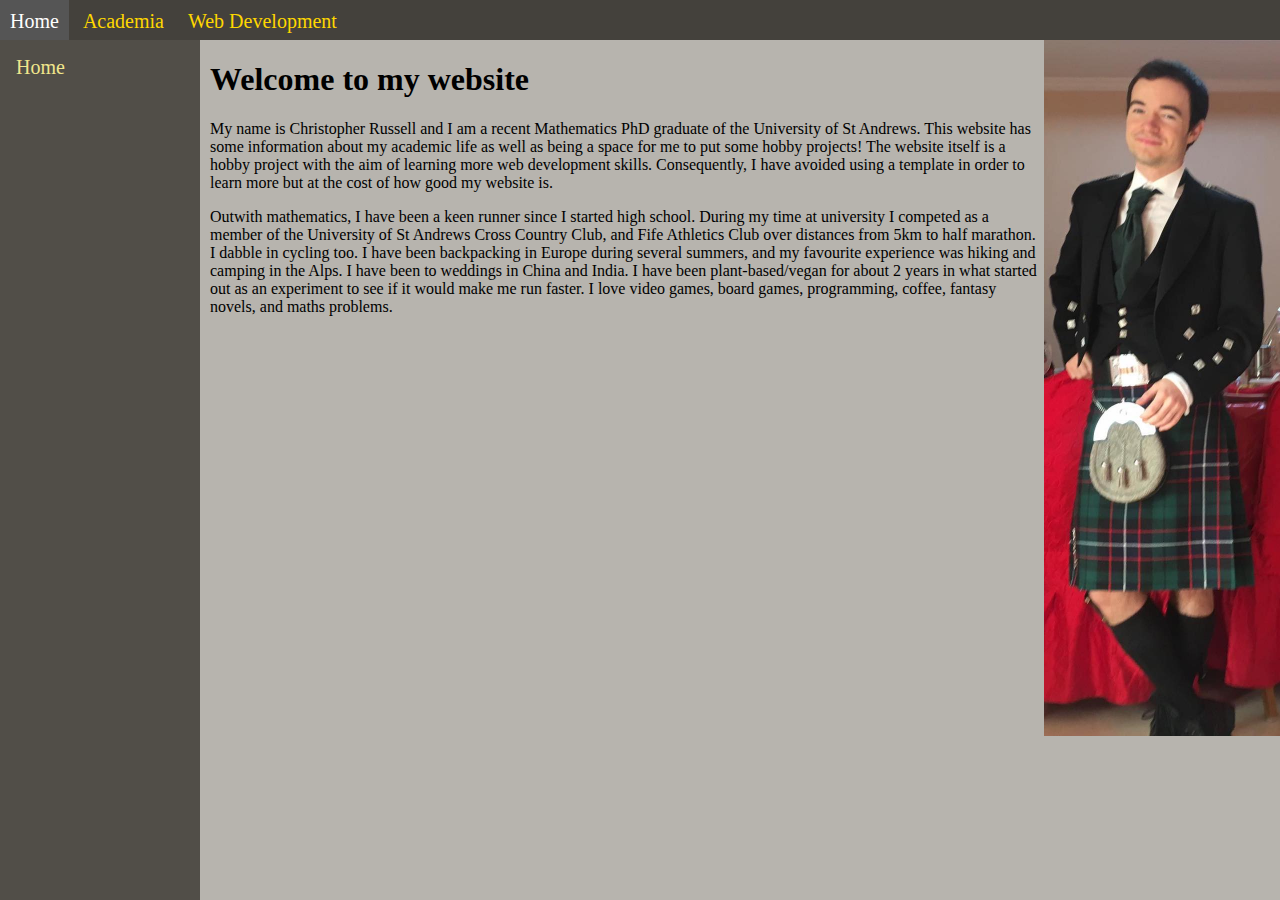
<file: index.html>
<!DOCTYPE html>
<html lang="en-GB">
  <head>
    <script src="jquery-3.5.1.min.js"></script>
    <link rel="stylesheet" href="main.css"/>
    <title>Chris' Website</title>
  </head>
  <body>
    <div class="container">
      <div class="top-bar"></div>
      <div class="side-bar"></div>
      <div class="content">
            <img src="/academic/images/pic_kilt.jpg" alt="me in a kilt"
        style="float:right;width:236px;height:696px;">
        <h1> Welcome to my website </h1>
        <p> My name is Christopher Russell and I am a recent Mathematics PhD graduate of the University of St Andrews. This website has some information about my academic life as well as being a space for me to put some hobby projects! The website itself is a hobby project with the aim of learning more web development skills. Consequently, I have avoided using a template in order to learn more but at the cost of how good my website is. </p>
        <p>Outwith mathematics, I have been a keen runner since I started high
        school. During my time at university I competed as a member of the University of St Andrews Cross Country Club, and Fife Athletics Club over distances from 5km to half marathon. I dabble in cycling too. I have been backpacking in Europe during several summers, and my favourite experience was hiking and camping in the Alps. I have been to weddings in China and India. I have been plant-based/vegan for about 2 years in what started out as an experiment to see if it would make me run faster. I love video games, board games, programming, coffee, fantasy novels, and maths problems.
        </p>
      </div>
    </div>
    <script src="top-bar.js"></script>
    <script src="side-bar-home.js"></script>
  </body>
</html>
</file>
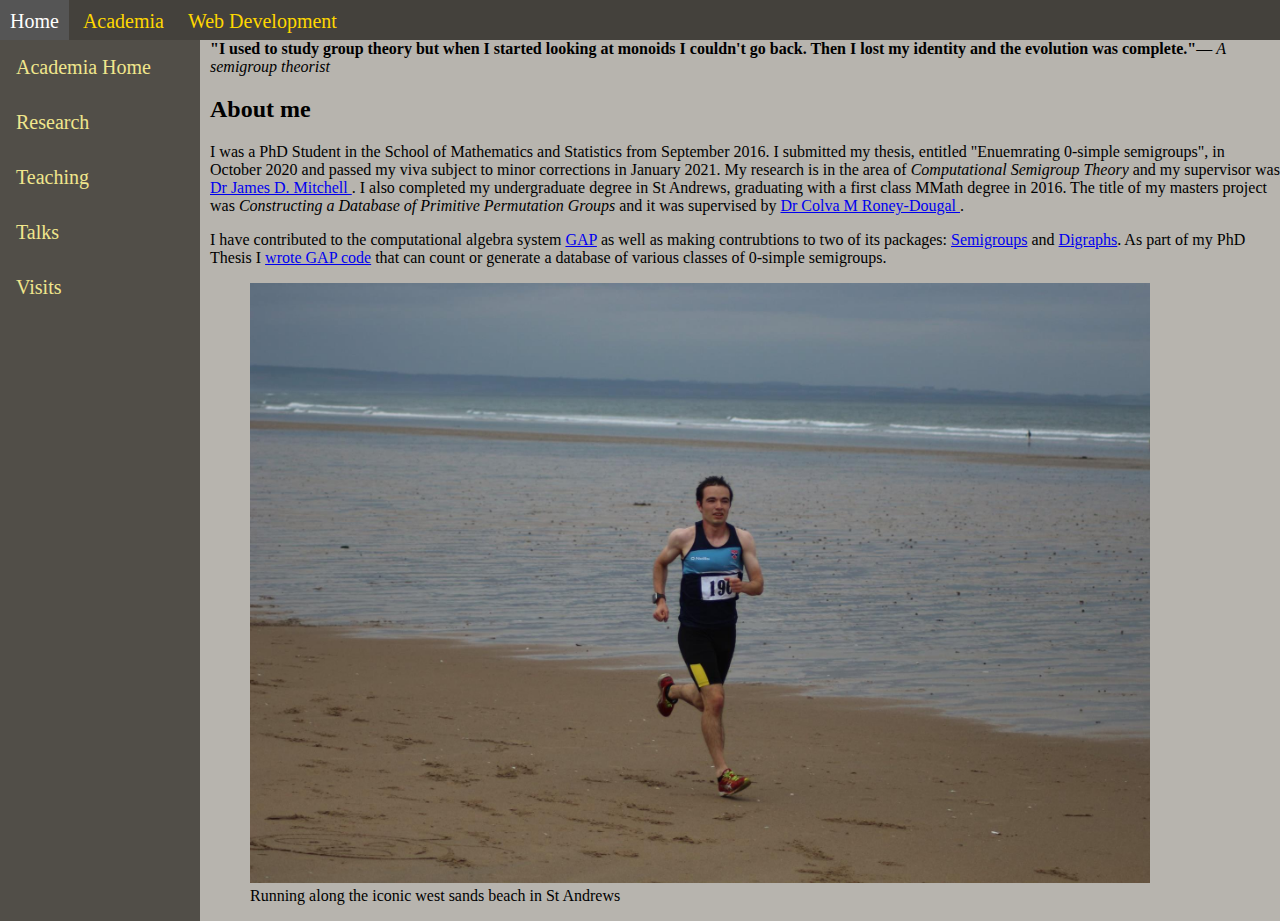
<file: academic_about.html>
<!DOCTYPE html>
<html>
<head>
  <link rel="stylesheet" href="main.css"/>
</head>
<body>

<div class="container">
  <div class="top-bar"></div>
  <div class="side-bar"></div>
  <div class="content">
    <b> "I used to study group theory but when I started looking at monoids I
    couldn't go back. Then I lost my identity and the evolution was complete."</b>— <i>A semigroup theorist</i>


    <h2 class="w3-text-teal">About me</h2>
    <p>I was a PhD Student in the School of Mathematics and Statistics
    from September 2016. I submitted my thesis, entitled "Enuemrating 0-simple semigroups",
    in October 2020 and passed my viva subject to minor corrections in January 2021.
    My research is in the area of <i>Computational Semigroup Theory</i> and my supervisor was
    <a href="http://www-groups.mcs.st-andrews.ac.uk/~jamesm/">
        Dr James D. Mitchell
    </a>.
    I also completed my undergraduate degree in St Andrews, graduating with a first
    class MMath degree in 2016. The title of my masters project was
    <i>Constructing a Database of Primitive Permutation Groups</i> 
    and it was supervised by 
    <a href="http://www-groups.mcs.st-and.ac.uk/~colva/">
        Dr Colva M Roney-Dougal
    </a>.
    </p>
    <p>I have contributed to the computational algebra system 
    <a href="https://github.com/gap-system/gap">GAP</a> as well as making
    contrubtions to two of its packages: 
    <a href="https://github.com/gap-packages/Semigroups">Semigroups</a> and 
    <a href="https://github.com/gap-packages/Digraphs">Digraphs</a>. As part of my PhD
    Thesis I <a href="https://github.com/ChristopherRussell/0-simple-semigroups">wrote GAP code</a> that can count or generate a database of various classes of 0-simple semigroups.
    <figure>
    <img src="academic/images/pic_running.jpg" alt="me running"
    style="width:900px;height:600px;">
    <figcaption>Running along the iconic west sands beach in St Andrews
    </figcaption>
  </figure>
  </div>
</div>
<script src="top-bar.js"></script>
<script src="side-bar-academic.js"></script>
</body>
</html>
</file>
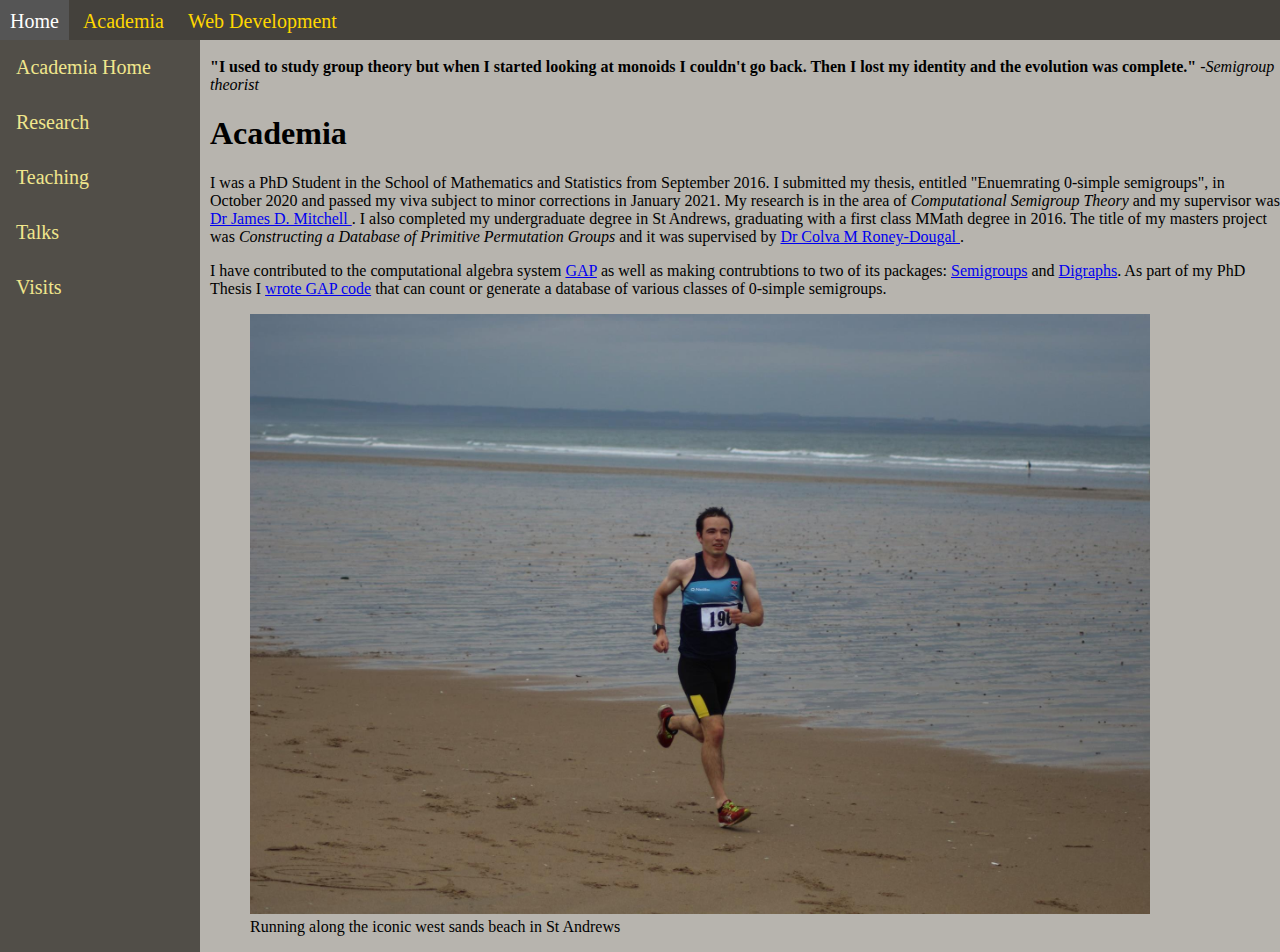
<file: academic_main.html>
<!DOCTYPE html>
<html>
<head>
  <link rel="stylesheet" href="main.css"/>
</head>
<body>

<div class="container">
  <div class="top-bar"></div>
  <div class="side-bar"></div>
  <div class="content">
    <br>
    <b> "I used to study group theory but when I started looking at monoids I
    couldn't go back. Then I lost my identity and the evolution was complete."</b> <i>-Semigroup theorist</i>

    <h1> Academia </h1>
    <p>I was a PhD Student in the School of Mathematics and Statistics
    from September 2016. I submitted my thesis, entitled "Enuemrating 0-simple semigroups",
    in October 2020 and passed my viva subject to minor corrections in January 2021.
    My research is in the area of <i>Computational Semigroup Theory</i> and my supervisor was
    <a href="http://www-groups.mcs.st-andrews.ac.uk/~jamesm/">
        Dr James D. Mitchell
    </a>.
    I also completed my undergraduate degree in St Andrews, graduating with a first
    class MMath degree in 2016. The title of my masters project was
    <i>Constructing a Database of Primitive Permutation Groups</i> 
    and it was supervised by 
    <a href="http://www-groups.mcs.st-and.ac.uk/~colva/">
        Dr Colva M Roney-Dougal
    </a>.
    </p>
    <p>I have contributed to the computational algebra system 
    <a href="https://github.com/gap-system/gap">GAP</a> as well as making
    contrubtions to two of its packages: 
    <a href="https://github.com/gap-packages/Semigroups">Semigroups</a> and 
    <a href="https://github.com/gap-packages/Digraphs">Digraphs</a>. As part of my PhD
    Thesis I <a href="https://github.com/ChristopherRussell/0-simple-semigroups">wrote GAP code</a> that can count or generate a database of various classes of 0-simple semigroups.
    <figure>
    <img src="academic/images/pic_running.jpg" alt="me running"
    style="width:900px;height:600px;">
    <figcaption>Running along the iconic west sands beach in St Andrews
    </figcaption>
  </figure>
  </div>
</div>
<script src="top-bar.js"></script>
<script src="side-bar-academic.js"></script>
</body>
</html>
</file>
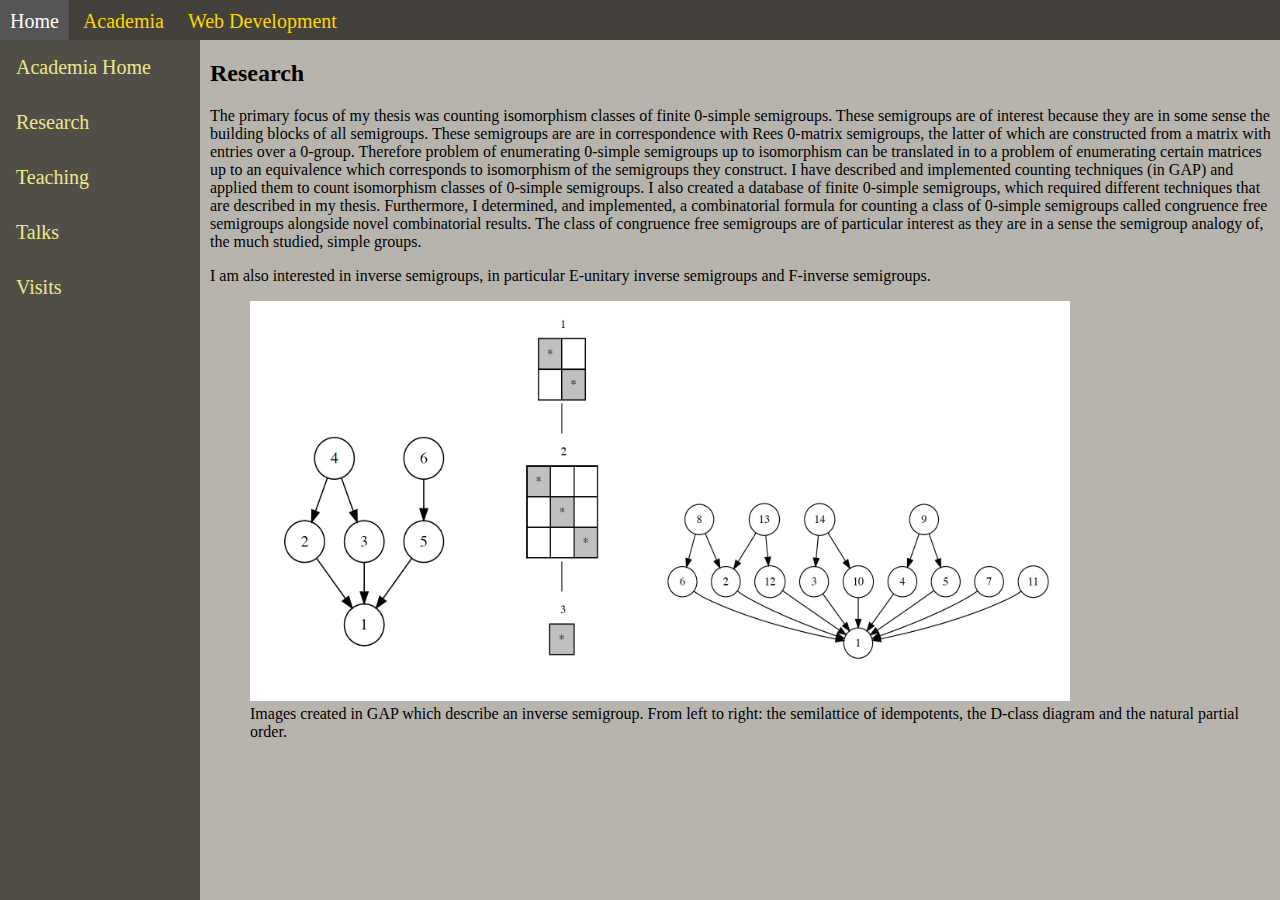
<file: academic_research.html>
<!DOCTYPE html>
<html>
<head>
  <link rel="stylesheet" href="main.css"/>
</head>
<body>

<div class="container">
  <div class="top-bar"></div>
  <div class="side-bar"></div>
  <div class="content">
    <h2>Research</h2>
    <p> The primary focus of my thesis was counting isomorphism classes of finite 0-simple semigroups. These semigroups are of interest because they are in some sense the building blocks of all semigroups. These semigroups are are in correspondence with Rees 0-matrix semigroups, the latter of which are constructed from a matrix with entries over a 0-group. Therefore problem of enumerating 0-simple semigroups up to isomorphism can be translated in to a problem of enumerating certain matrices up to an equivalence which corresponds to isomorphism of the semigroups they construct. I have described and implemented counting techniques (in GAP) and applied them to count isomorphism classes of 0-simple semigroups. I also created a database of finite 0-simple semigroups, which required different techniques that are described in my thesis. Furthermore, I determined, and implemented, a combinatorial formula for counting a class of 0-simple semigroups called congruence free semigroups alongside novel combinatorial results. The class of congruence free semigroups are of particular interest as they are in a sense the semigroup analogy of, the much studied, simple groups.</p>
    <p> I am also interested in inverse semigroups, in particular E-unitary
    inverse semigroups and F-inverse semigroups.
    </p>
    <figure> <img src="academic/images/pic_inverse_semigroup.jpg" alt="images
      describing an inverse semigroup created in GAP" 
      style="width:820px;height:400px;">
    <figcaption>Images created in GAP which describe an inverse semigroup.
      From left to right: the semilattice of idempotents, the D-class diagram
      and the natural partial order.
    </figcaption></figure>
  </div>
</div>
<script src="top-bar.js"></script>
<script src="side-bar-academic.js"></script>
</body>
</html>
</file>
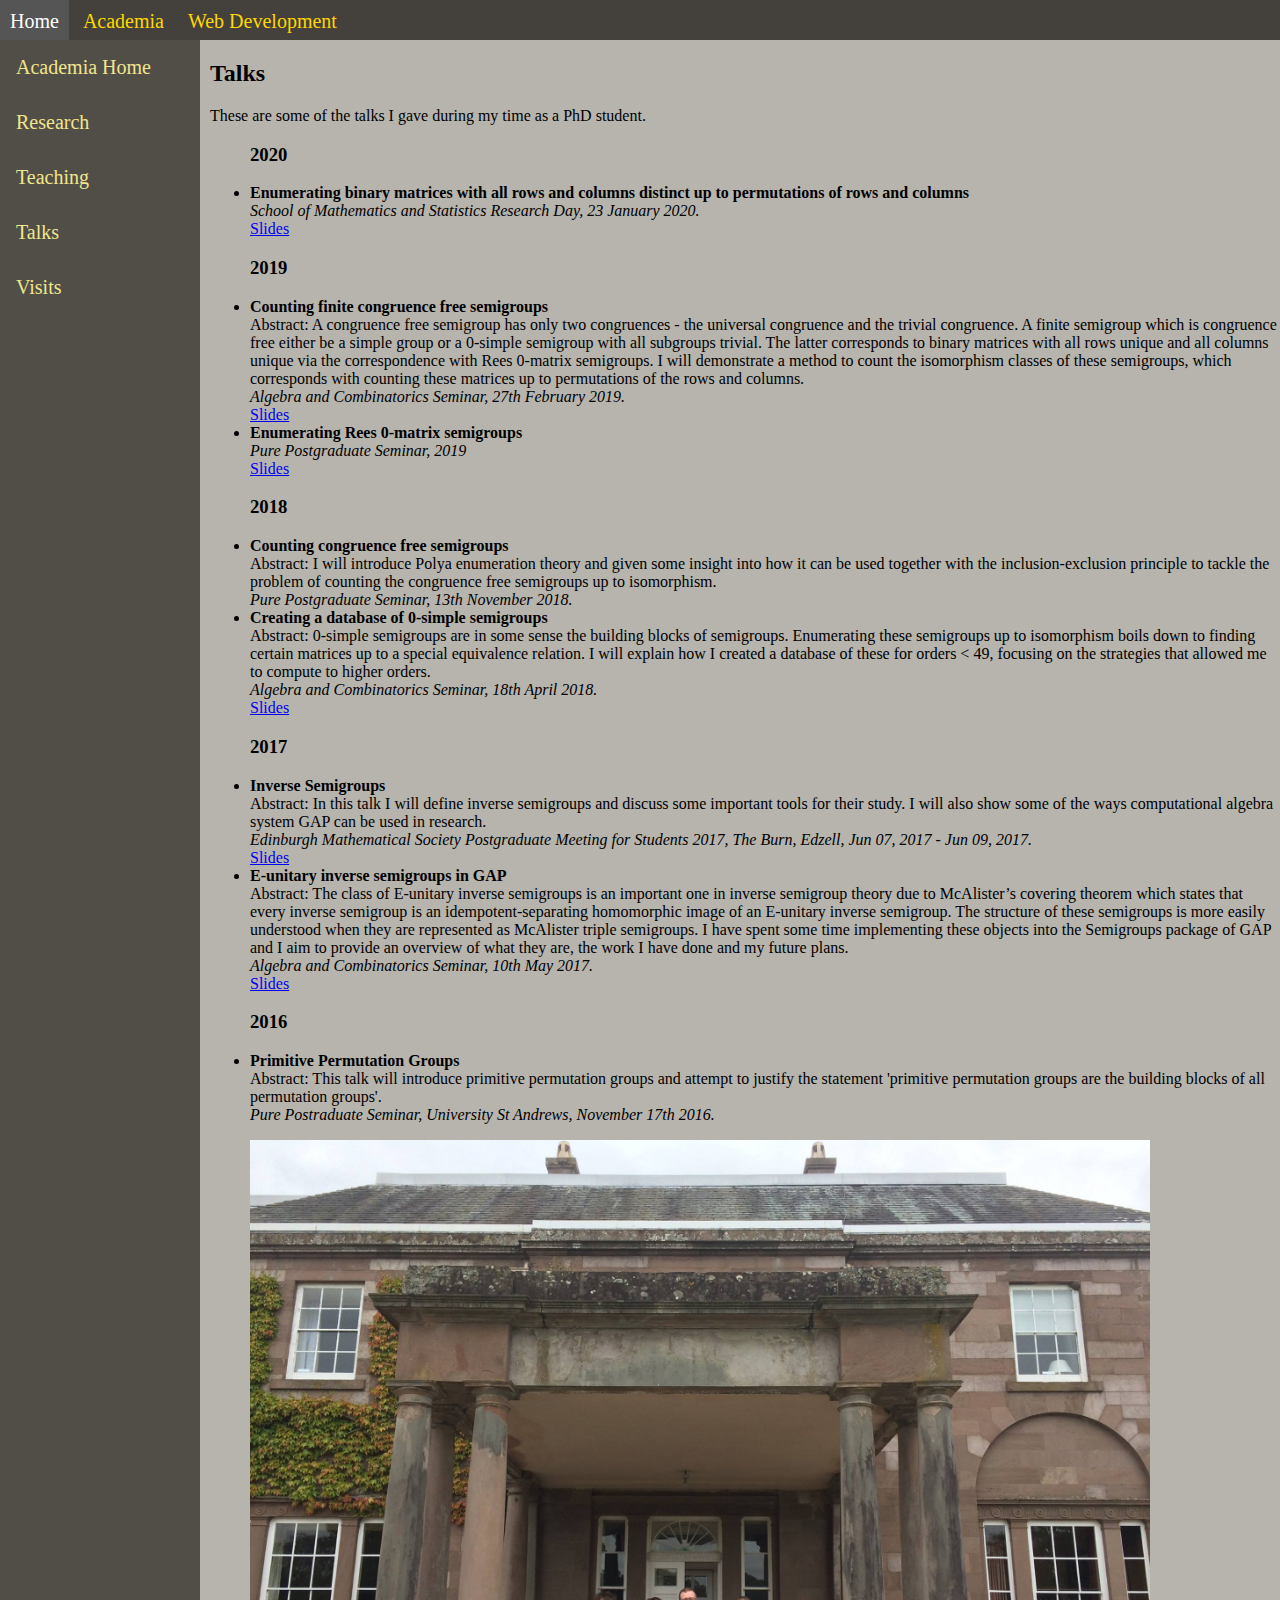
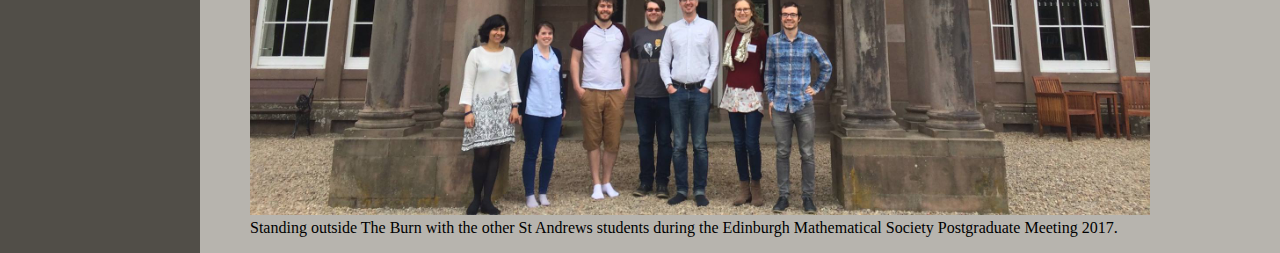
<file: academic_talks.html>
<!DOCTYPE html>
<html>
<head>
  <link rel="stylesheet" href="main.css"/>
</head>
<body>

<div class="container">
<div class="top-bar"></div>
  <div class="side-bar"></div>
  <div class="content">
    <h2>Talks</h2>
      These are some of the talks I gave during my time as a PhD student.
      <ul>
        <h3> 2020 </h3>
            <li> <b>Enumerating binary matrices with all rows and columns distinct up to permutations of rows and columns</b>
                <br>
                <i>School of Mathematics and Statistics Research Day, 23 January 2020.</i>
                <br>
                <a href="/academic/2020_school_research_day.pdf" download>Slides</a>
                </li>
                </li>
        <h3> 2019 </h3>
            <li> <b>Counting finite congruence free semigroups</b>
                <br>
                Abstract: A congruence free semigroup has only two congruences - the universal congruence and the trivial congruence. A finite semigroup which is congruence free either be a simple group or a 0-simple semigroup with all subgroups trivial. The latter corresponds to binary matrices with all rows unique and all columns unique via the correspondence with Rees 0-matrix semigroups. I will demonstrate a method to count the isomorphism classes of these semigroups, which corresponds with counting these matrices up to permutations of the rows and columns.
                <br>
                <i>Algebra and Combinatorics Seminar, 27th February 2019.</i>
                <br>
                <a href="/academic/2019_algebra_combinatorics_seminar.pdf" download>Slides</a>
            </li>
            <li> <b>Enumerating Rees 0-matrix semigroups</b>
                <br>
                <i>Pure Postgraduate Seminar, 2019</i>
                <br>
                <a href="/academic/2019_PPS.pdf" download>Slides</a>
                </li>
            </li>
        <h3> 2018 </h3>
        <li> <b>Counting congruence free semigroups</b>
            <br>
            Abstract: I will introduce Polya enumeration theory and given some insight into how it can be used together with the inclusion-exclusion principle to tackle the problem of counting the congruence free semigroups up to isomorphism.
            <br>
            <i>Pure Postgraduate Seminar, 13th November 2018.</i>
         </li>
         <li> <b>Creating a database of 0-simple semigroups</b>
            <br>
            Abstract: 0-simple semigroups are in some sense the building blocks of semigroups. Enumerating these semigroups up to isomorphism boils down to finding certain matrices up to a special equivalence relation. I will explain how I created a database of these for orders < 49, focusing on the strategies that allowed me to compute to higher orders.
            <br>
            <i>Algebra and Combinatorics Seminar, 18th April 2018.</i>
            <br>
            <a href="/academic/2018_algebra_combinatorics_seminar.pdf" download>Slides</a>
        </li>
        <h3> 2017 </h3>
        <li><b>Inverse Semigroups</b>
        <br>
        Abstract: In this talk I will define inverse semigroups and discuss
        some important tools for their study. I will also show some of the ways
        computational algebra system GAP can be used in research.
        <br>
        <i>Edinburgh Mathematical Society Postgraduate Meeting for Students 2017,
        The Burn, Edzell, Jun 07, 2017 - Jun 09, 2017.</i>
        <br>
        <a href="/academic/2017_EMS_postgrad_meeting.pdf" download>Slides</a>
        </li>
        <li><b>E-unitary inverse semigroups in GAP</b>
        <br>
        Abstract: The class of E-unitary inverse semigroups is an important
        one in inverse semigroup theory due to McAlister’s covering theorem
        which states that every inverse semigroup is an idempotent-separating
        homomorphic image of an E-unitary inverse semigroup. The structure of
        these semigroups is more easily understood when they are represented as
        McAlister triple semigroups. I have spent some time implementing these
        objects into the Semigroups package of GAP and I aim to provide an
        overview of what they are, the work I have done and my future plans.
        <br>
        <i>Algebra and Combinatorics Seminar, 10th May 2017.</i>
        <br>
        <a href="/academic/2017_algebra_combinatorics_seminar.pdf" download>Slides</a>
        </li>
        <h3> 2016 </h3>
        <li><b>Primitive Permutation Groups</b>
        <br>
        Abstract:
        This talk will introduce primitive permutation groups and
        attempt to justify the statement 'primitive permutation groups are the
        building blocks of all permutation groups'.
        <br>
        <i>Pure Postraduate Seminar, University St Andrews, November 17th 2016.</i>
        </li>
      </ul>
    <figure>
      <img src="academic/images/outside_burn.jpg" alt="me standing outside the burn
      with other st andrews postgraduates" style="width:900px;height:675px;">
      <figcaption>Standing outside The Burn with the other St Andrews students
        during the Edinburgh Mathematical Society Postgraduate Meeting 2017.
      </figcaption>
    </figure>
  </div>
</div>
<script src="top-bar.js"></script>
<script src="side-bar-academic.js"></script>
</body>
</html>
</file>
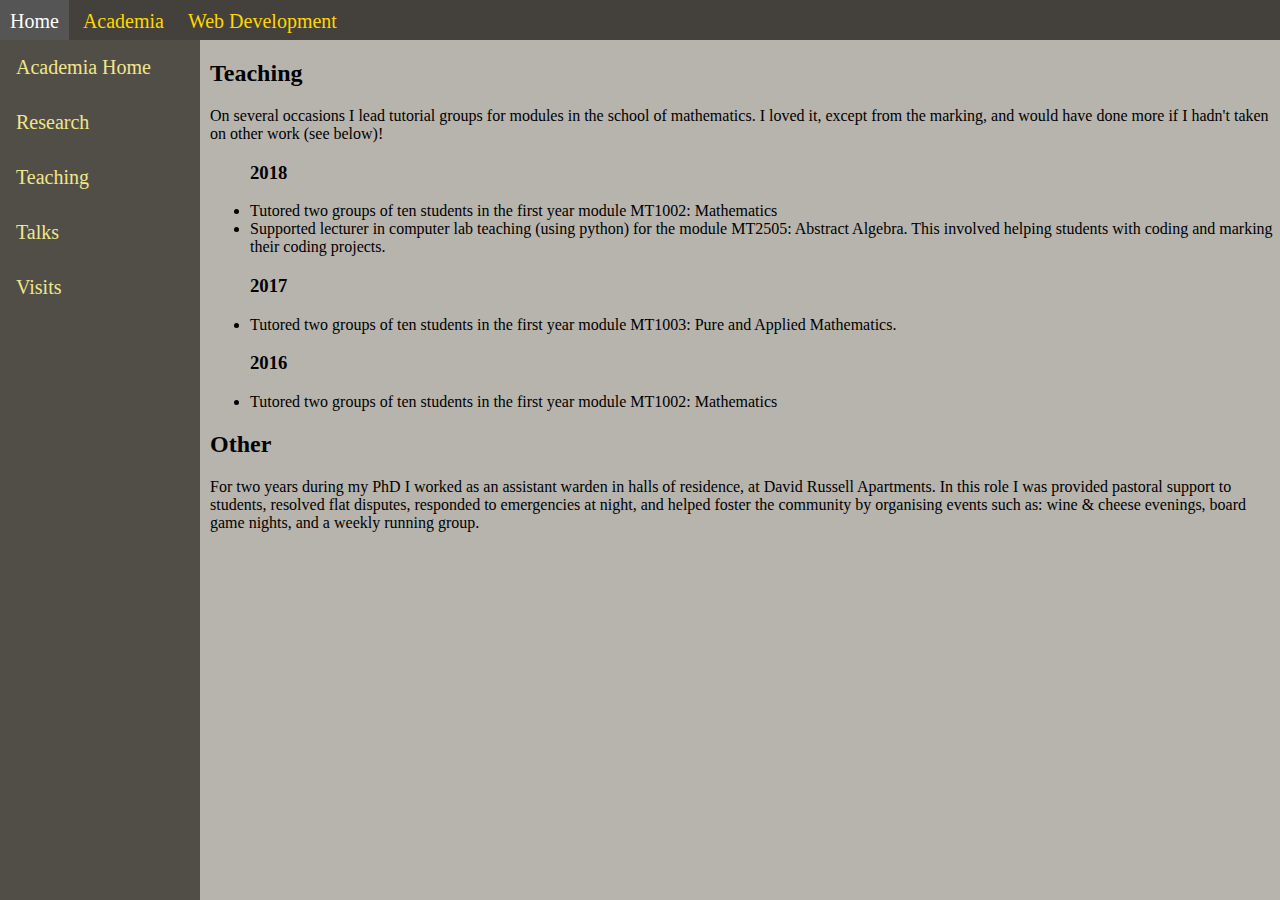
<file: academic_teaching.html>
<!DOCTYPE html>
<html>
<head>
  <link rel="stylesheet" href="main.css"/>
</head>
<body>
<div class="container">
<div class="top-bar"></div>
  <div class="side-bar"></div>
  <div class="content">
      <h2>Teaching</h2>
      On several occasions I lead tutorial groups for modules in the school of mathematics. I loved it, except from the marking, and would have done more if I hadn't taken on other work (see below)!
      <ul>
        <h3>2018</h3>
          <li>Tutored two groups of ten students in the first year module
            MT1002: Mathematics</li>
          <li>Supported lecturer in computer lab teaching (using python) for the module MT2505: Abstract Algebra. This involved helping students with coding and marking their coding projects.</li>
        <h3>2017</h3>
          <li>Tutored two groups of ten students in the first year module MT1003:
            Pure and Applied Mathematics.</li>
        <h3>2016</h3>
          <li>Tutored two groups of ten students in the first year module
            MT1002: Mathematics</li>
      </ul>
      <h2>Other</h2>
        For two years during my PhD I worked as an assistant warden in halls of residence, at David Russell Apartments. In this role I was provided pastoral support to students, resolved flat disputes, responded to emergencies at night, and helped foster the community by organising events such as: wine & cheese evenings, board game nights, and a weekly running group.
  </div>
</div>
<script src="top-bar.js"></script>
<script src="side-bar-academic.js"></script>
</body>
</html>
</file>
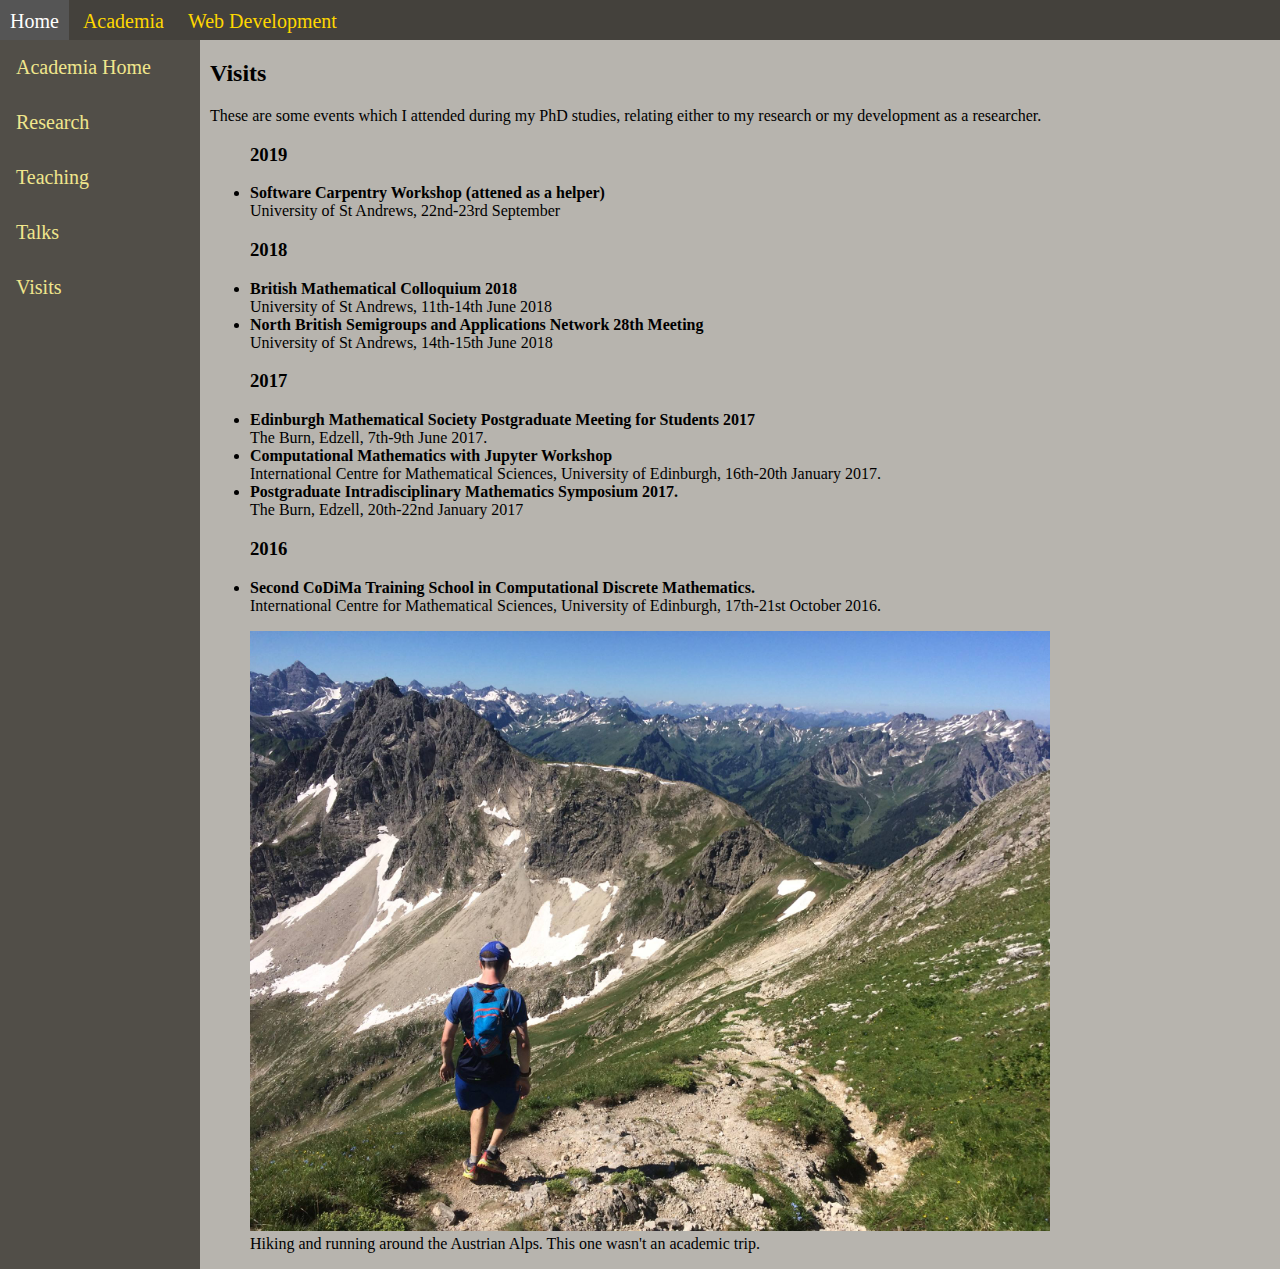
<file: academic_visits.html>
<!DOCTYPE html>
<html>
<head>
  <link rel="stylesheet" href="main.css"/>
</head>
<body>

<div class="container">
<div class="top-bar"></div>
  <div class="side-bar"></div>
  <div class="content">
      <h2>Visits</h2>
      These are some events which I attended during my PhD studies, relating either to my
      research or my development as a researcher.
      <ul>
        <h3>2019</h3>
            <li><b>Software Carpentry Workshop (attened as a helper)</b>
                <br>
                University of St Andrews, 22nd-23rd September
            </li>

        <h3>2018</h3>
            <li><b>British Mathematical Colloquium 2018</b>
                <br>
                University of St Andrews, 11th-14th June 2018
            </li>
            <li><b>North British Semigroups and Applications Network 28th Meeting</b>
                <br>
                University of St Andrews, 14th-15th June 2018
            </li>

        <h3>2017</h3>
        <li><b>Edinburgh Mathematical Society Postgraduate Meeting for Students 2017</b>
            <br>
          The Burn, Edzell, 7th-9th June 2017.
        </li>
        <li><b>Computational Mathematics with Jupyter Workshop</b><br>
          International Centre for Mathematical Sciences, University of Edinburgh,
          16th-20th January 2017.
        </li>
        <li><b>Postgraduate Intradisciplinary Mathematics Symposium 2017.</b><br>
        The Burn, Edzell, 20th-22nd January 2017
        </li>
        <h3>2016</h3>
        <li><b>Second CoDiMa Training School in Computational Discrete
            Mathematics.</b><br>
          International Centre for Mathematical Sciences, University of
          Edinburgh, 17th-21st October 2016.
        </li>
      </ul>
      <figure>
        <img src="academic/images/pic_mountains.jpg" alt="me hiking"
        style="width:800px;height:600px;">
        <figcaption>Hiking and running around the Austrian Alps.
            This one wasn't an academic trip.</figcaption>
      </figure>
  </div>
</div>
<script src="top-bar.js"></script>
<script src="side-bar-academic.js"></script>
</body>
</html>
</file>
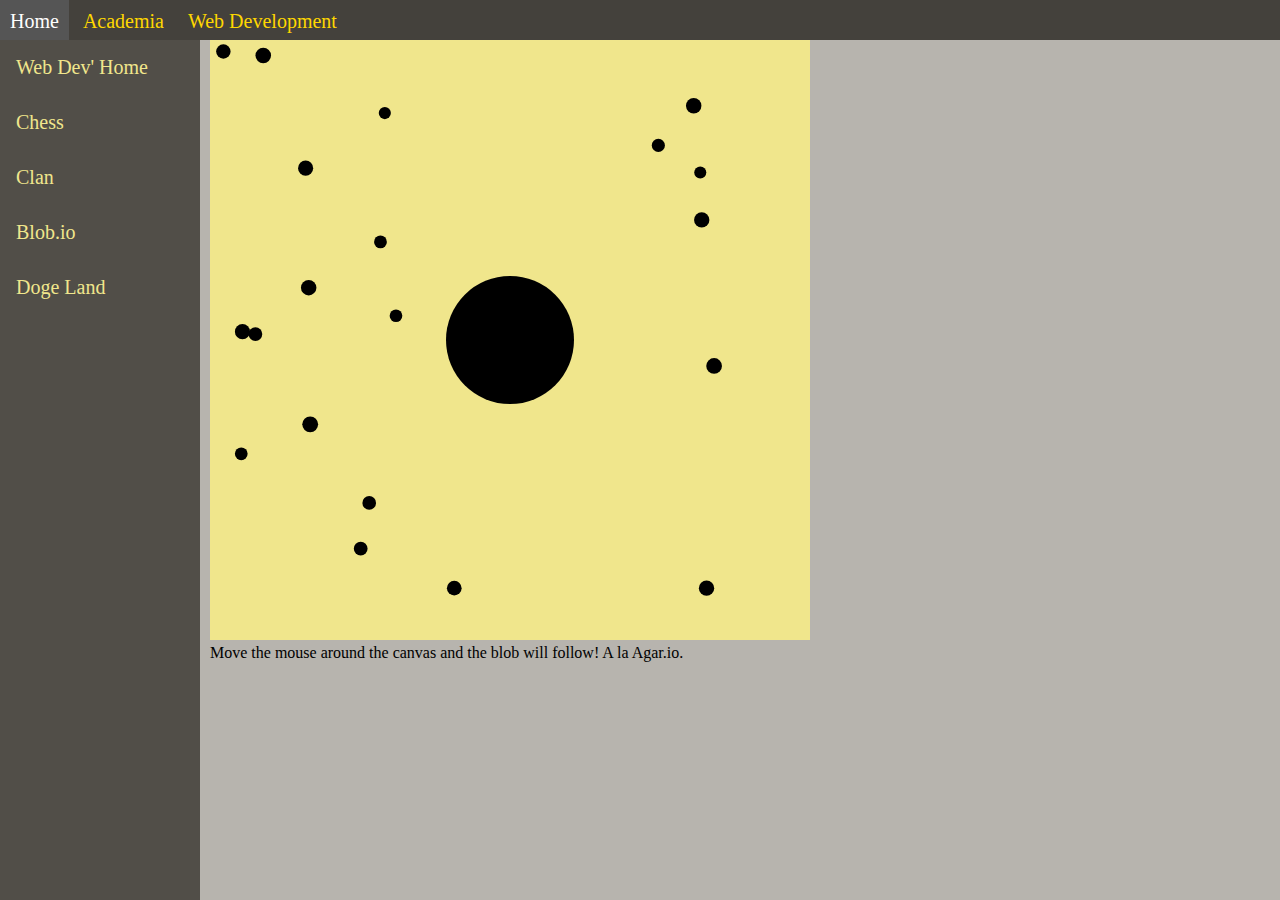
<file: blob.html>
<!DOCTYPE html>
<html lang="en">
<head>
    <link rel="stylesheet" href="main.css"/>
    <script src="jquery-3.5.1.min.js"></script>
    <title>Blob</title>
</head>

<body>
  <div class="container">
    <div class="top-bar"></div>
    <div class="side-bar"></div>
    <div class="content">
      <canvas id="canvas" width="600" height="600"></canvas>
      <br>
      Move the mouse around the canvas and the blob will follow! A la Agar.io.
    </div>
  </div>
  <script src="top-bar.js"></script>
  <script src="side-bar-webdev.js"></script>
  <script src="blob/blob.js"></script>
</body>
</html>
</file>
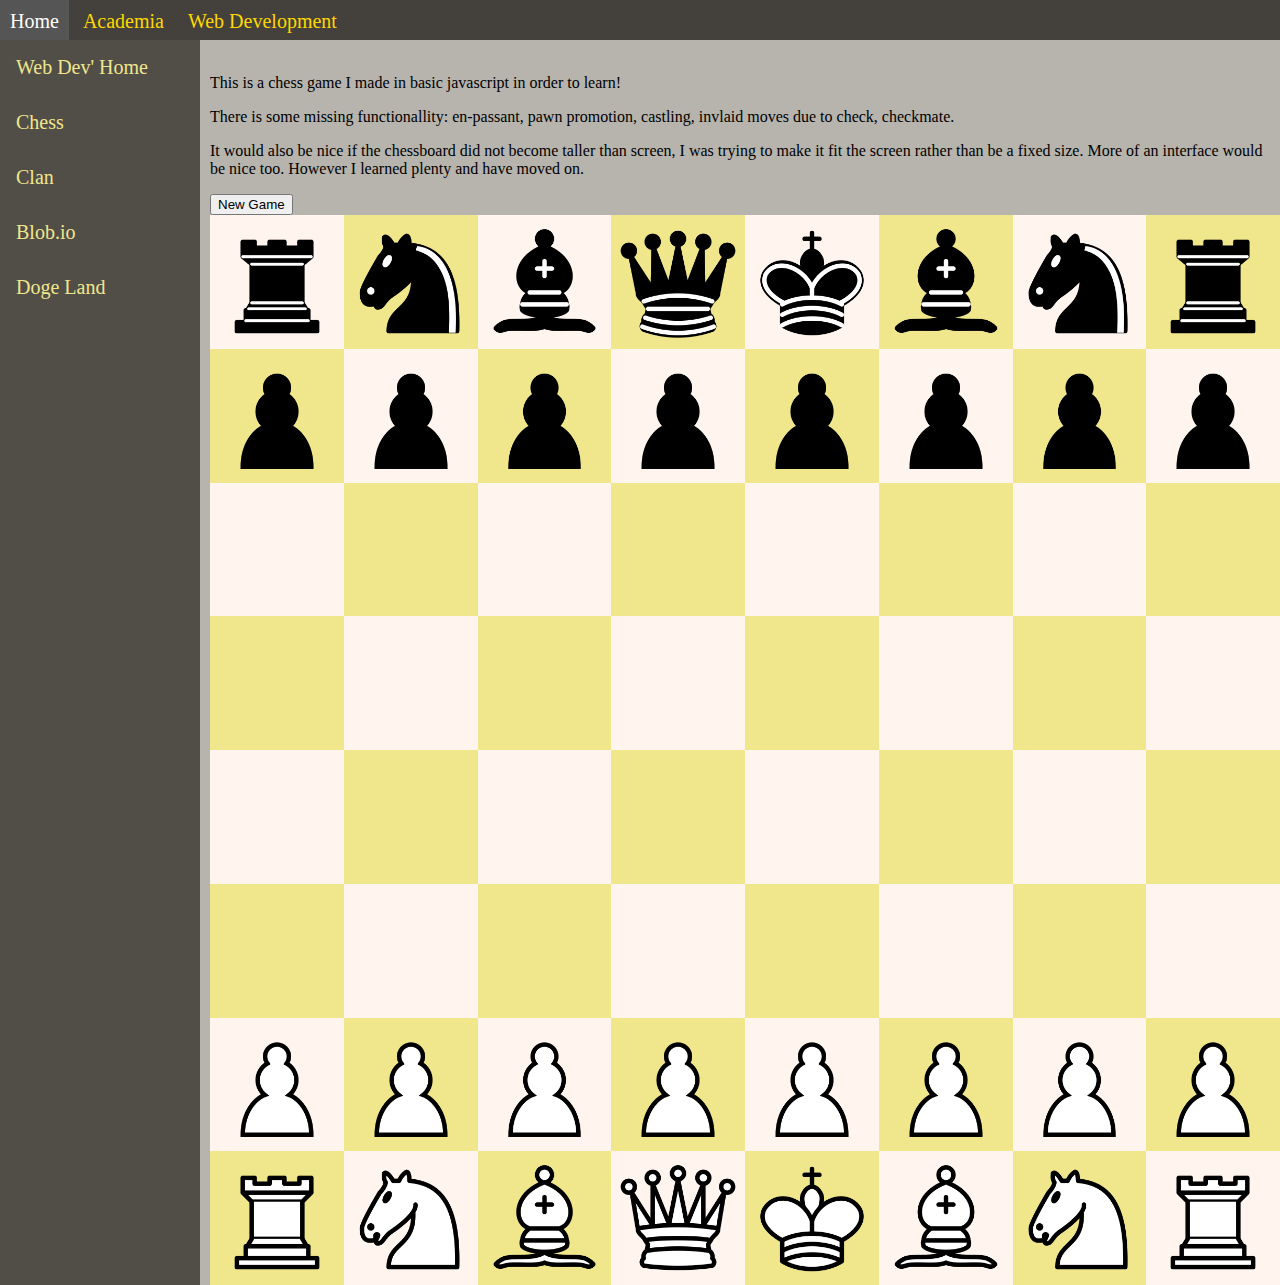
<file: chess.html>
<!DOCTYPE html>
<html lang="en">
<head>
    <link rel="stylesheet" href="main.css"/>
    <link rel="stylesheet" href="chess/chess.css"/>
    <script src="jquery-3.5.1.min.js"></script>
    <meta charset="UTF-8">
    <title>Chess</title>
</head>
<body>
    <div class="container">
      <div class="top-bar"></div>
      <div class="side-bar"> </div>
      <div class="content">
        <br>
          <p>This is a chess game I made in basic javascript in order to learn!</p>
          <p>There is some missing functionallity: en-passant, pawn promotion, castling, invlaid
          moves due to check, checkmate.</p>
          <p>It would also be nice if the chessboard did not become taller than screen, I was trying to make it fit the screen rather than be a fixed size. More of an interface would be nice too. However I learned plenty and have moved on.</p>
          <button id="newGameButton" onclick="newGame()">New Game</button>
          <div class="board" id="board"></div>
      </div>
    </div>
    <script src="top-bar.js"></script>
    <script src="side-bar-webdev.js"></script>
    <script src="chess/chess.js"></script>
</body>
</html>
</file>
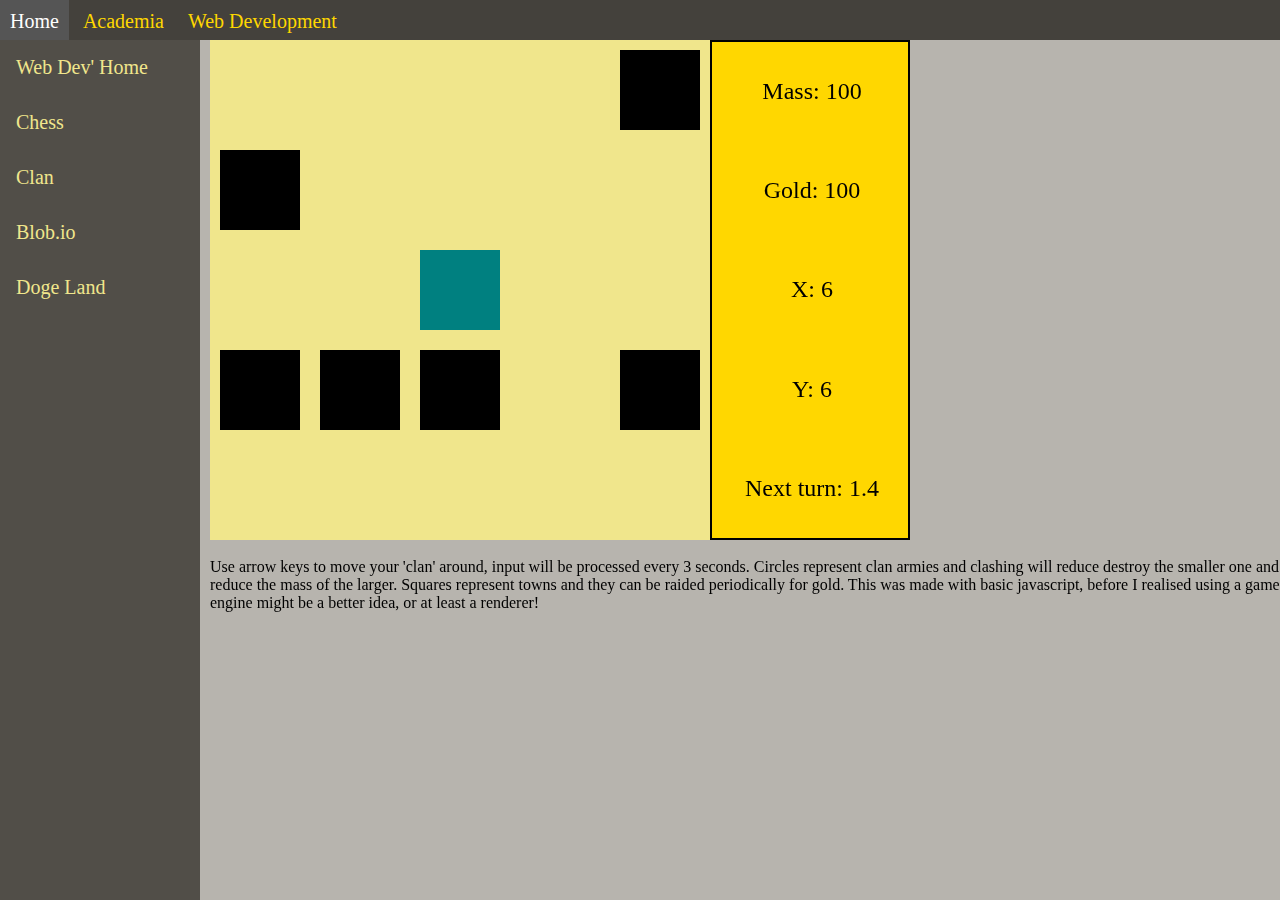
<file: clan.html>
<!DOCTYPE html>
<html lang="en">
<head>
    <link rel="stylesheet" href="main.css"/>
    <link rel="stylesheet" href="clan/clan.css"/>
    <script src="jquery-3.5.1.min.js"></script>
    <title>Clan Game</title>
</head>

<body>
  <div class="container">
    <div class="top-bar"></div>
    <div class="side-bar"></div>
    <div class="content">
      <div class="clan-game">
        <canvas id="canvas" width="500" height="500"></canvas>
        <div class="side-menu">
          <p id="side-menu-1"></p>
          <p id="side-menu-2"></p>
          <p id="side-menu-3"></p>
          <p id="side-menu-4"></p>
          <p id="side-menu-5"></p>
        </div>
      </div>
      <br>
      Use arrow keys to move your 'clan' around, input will be processed every 3 seconds. Circles represent clan armies and clashing will reduce destroy the smaller one and reduce the mass of the larger. Squares represent towns and they can be raided periodically for gold. This was made with basic javascript, before I realised using a game engine might be a better idea, or at least a renderer!
    </div>
  </div>
  <script src="top-bar.js"></script>
  <script src="side-bar-webdev.js"></script>
  <script src="clan/clan_obj.js"></script>  
  <script src="clan/clan.js"></script>
</body>
</html>
</file>
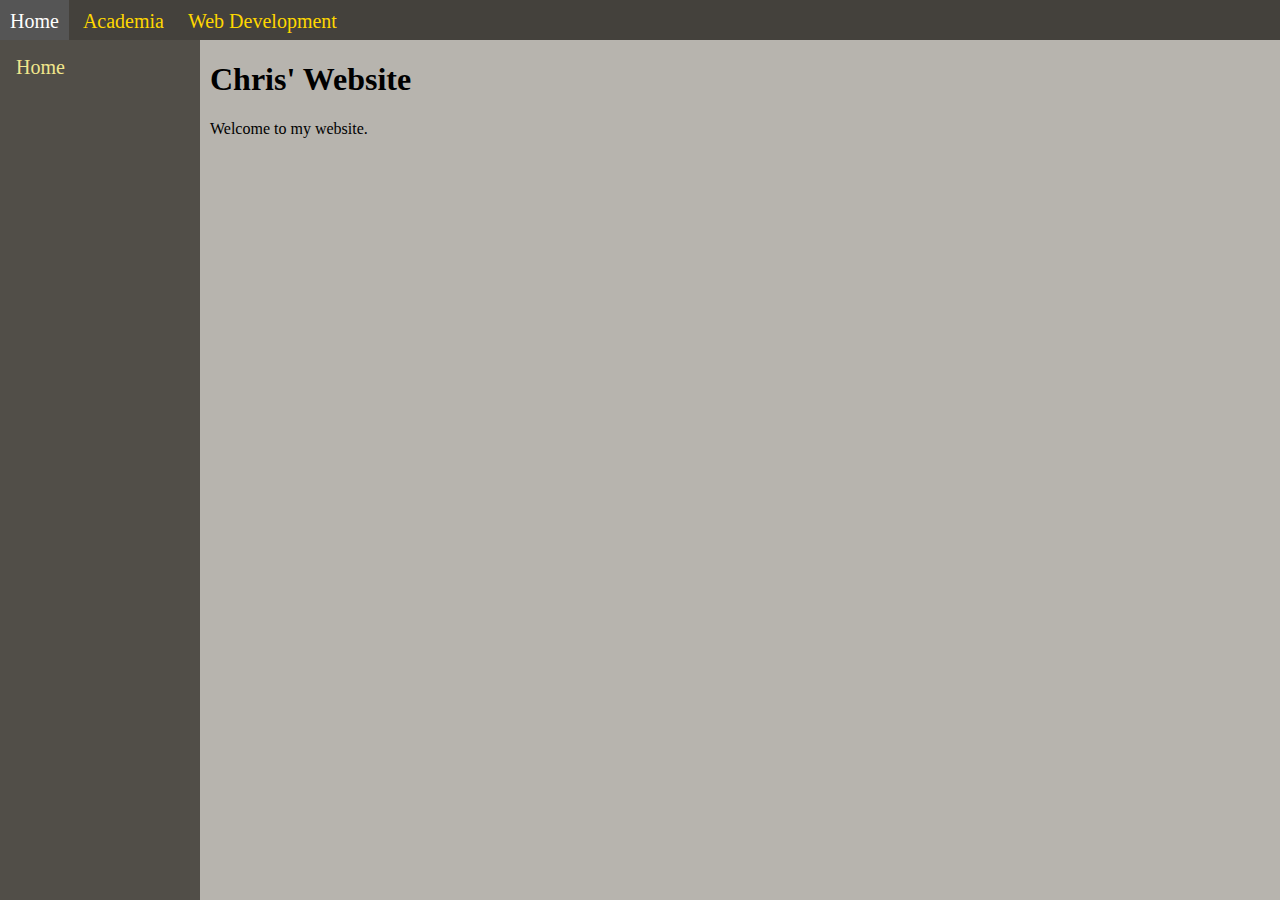
<file: main.html>
<!DOCTYPE html>
<html lang="en-GB">
  <head>
    <script src="jquery-3.5.1.min.js"></script>
    <link rel="stylesheet" href="main.css"/>
    <title>Chris' Website</title>
  </head>
  <body>
    <div class="container">
      <div class="top-bar"></div>
      <div class="side-bar"></div>
      <div class="content">
        <h1> Chris' Website </h1>
        <p> Welcome to my website. </p>
      </div>
    </div>
    <script src="top-bar.js"></script>
    <script src="side-bar-home.js"></script>
  </body>
</html>
</file>
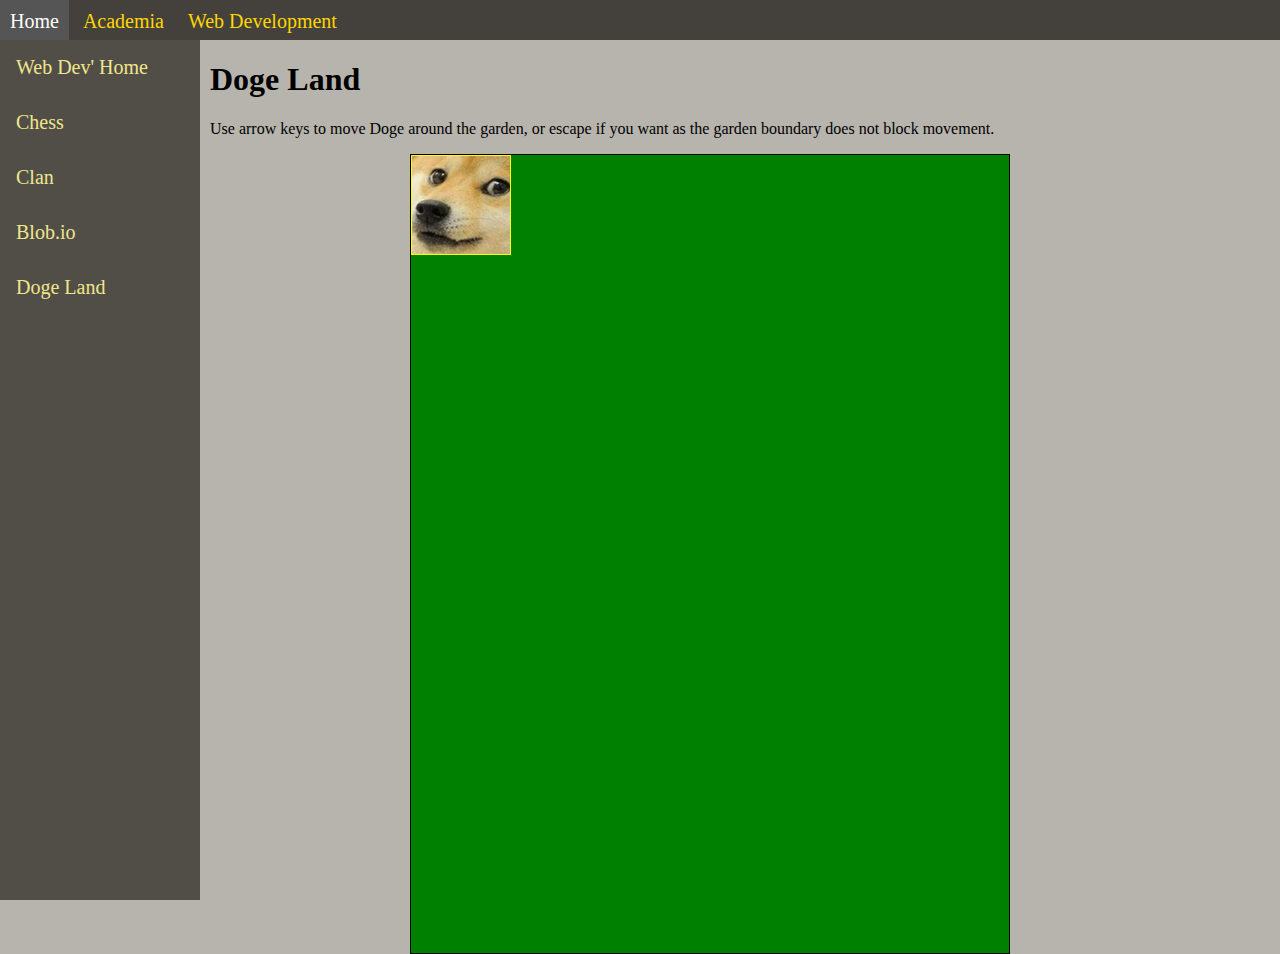
<file: moving_character.html>
<!DOCTYPE html>
<html lang="en">
<head>
  <link rel="stylesheet" href="moving_character/moving_character.css"/>
  <link rel="stylesheet" href="main.css"/>  
  <script src="jquery-3.5.1.min.js"></script>
  <script src="moving_character/moving_character.js"></script>
  <title></title>
</head>

<body>
  <div class="container">
    <div class="top-bar"></div>
    <div class="side-bar"></div>
    <div class="content">
      <h1> Doge Land </h1>
      <p> Use arrow keys to move Doge around the garden, or escape if you want as the garden boundary does not block movement. </p>
      <div id="map">
        <!-- <div id="player"> </div> -->
      </div>
    </div>
  </div>
  <script src="top-bar.js"></script>
  <script src="side-bar-webdev.js"></script>

</body>
</html>
</file>
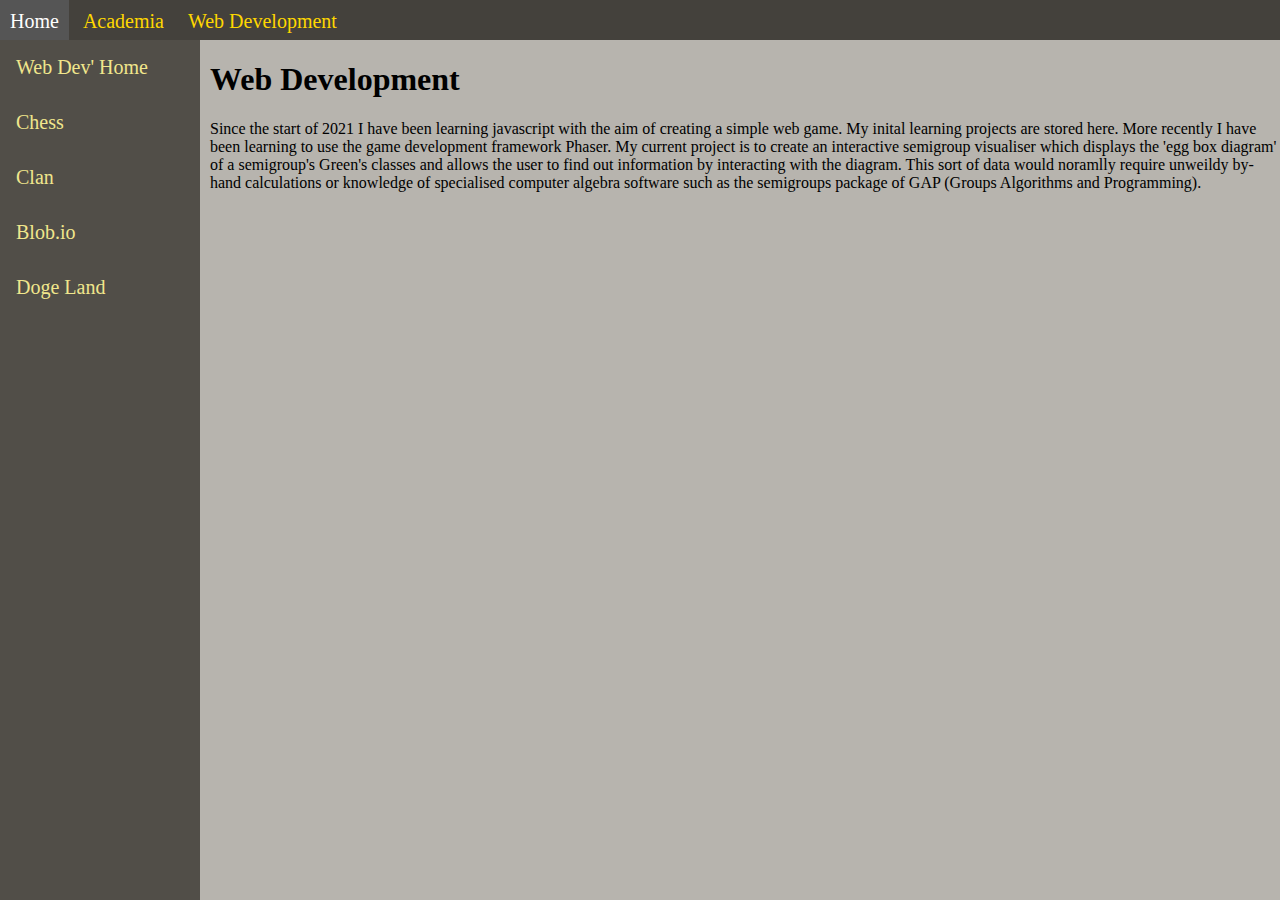
<file: web_dev.html>
<!DOCTYPE html>
<html lang="en-GB">
  <head>
    <script src="jquery-3.5.1.min.js"></script>
    <link rel="stylesheet" href="main.css"/>
    <title>Chris' Website</title>
  </head>
  <body>
    <div class="container">
      <div class="top-bar"></div>
      <div class="side-bar"></div>
      <div class="content">
        <h1> Web Development </h1>
        <p> Since the start of 2021 I have been learning javascript with the aim of creating a simple web game. My inital learning projects are stored here. More recently I have been learning to use the game development framework Phaser. My current project is to create an interactive semigroup visualiser which displays the 'egg box diagram' of a semigroup's Green's classes and allows the user to find out information by interacting with the diagram. This sort of data would noramlly require unweildy by-hand calculations or knowledge of specialised computer algebra software such as the semigroups package of GAP (Groups Algorithms and Programming).
        </p>
      </div>
    </div>
    <script src="top-bar.js"></script>
    <script src="side-bar-webdev.js"></script>
  </body>
</html>
</file>
<file: main.css>
/* Layout for all pages */

*{
  box-sizing: border-box;
}

body {
  margin: 0px;
  background-color: #b7b4ae;
}

.container {
  height: 100vh;
  display: grid;
  grid-template-columns: 200px auto;
  grid-template-rows: 40px auto;
  grid-template-areas:
    "top-bar top-bar"
    "side-bar content";
  justify-content: stretch;
  align-content: stretch;
}

.content {
  margin-left: 10px;
  grid-area: content;
}

.top-bar {
  grid-area: top-bar;
  /* align-self: center; /1* vertically center *1/ */
  background-color: #44413c;
}

.top-bar a {
  height: 100%;
  font-size: 20px;
  display: inline-block;
  color: gold;
  padding: 10px;
  text-decoration: none;
}

/* Active/current link */
.top-bar a.active {
  background-color: #4CAF50;
  color: white;
}

/* Links on mouse-over */
.top-bar a:hover:not(.active) {
  background-color: #555;
  color: white;
}

.side-bar {
  grid-area: side-bar;
  background-color: #514e48;
}

.side-bar a {
  font-size: 20px;
  display: block;
  color: khaki;
  padding: 16px;
  text-decoration: none;
}

/* Active/current link */
.side-bar a.active {
  background-color: #4CAF50;
  color: white;
}

/* Links on mouse-over */
.side-bar a:hover:not(.active) {
  background-color: #555;
  color: white;
}
</file>
<file: chess/chess.css>
.board {
    grid-template-columns: repeat(8, 1fr);
    display: grid;
    z-index: 1;
    /* max-width: inherit; */
}

.square {
    position: relative;
    content: "";
    display: block;
    padding-bottom: 100%;
    z-index: 2;
}

.piece {
    position: absolute;
    height: 100%;
    width: 100%;
    z-index: 3;
}
</file>
<file: clan/clan.css>
.clan-game {
    display: grid;
    grid-template-columns: 500px 200px;
    grid-template-rows: 500px;
    grid-template-areas: "canvas side-menu";
}

.clan-game > canvas {
    grid-area: canvas;
}

.clan-game > .side-menu {
    grid-area: side-menu;
    display: grid;
    grid-template-columns: 200px;
    grid-template-rows: 1fr 1fr 1fr 1fr 1fr;
    border: 2px solid black;
    background-color: gold;
}

.side-menu > p {
    margin: auto;
    font-size: 24px;
    text-align: center;
}
</file>
<file: moving_character/moving_character.css>
#player {
  position: relative;
  background: url(doge_square.jpg) no-repeat;
  width: 100px;
  height: 100px;
  border: 1px solid yellow;
}

#map {
  position: absolute;
  background-color: green;
  border: 1px solid black;
  height: 800px;
  width: 600px;
}
</file>
